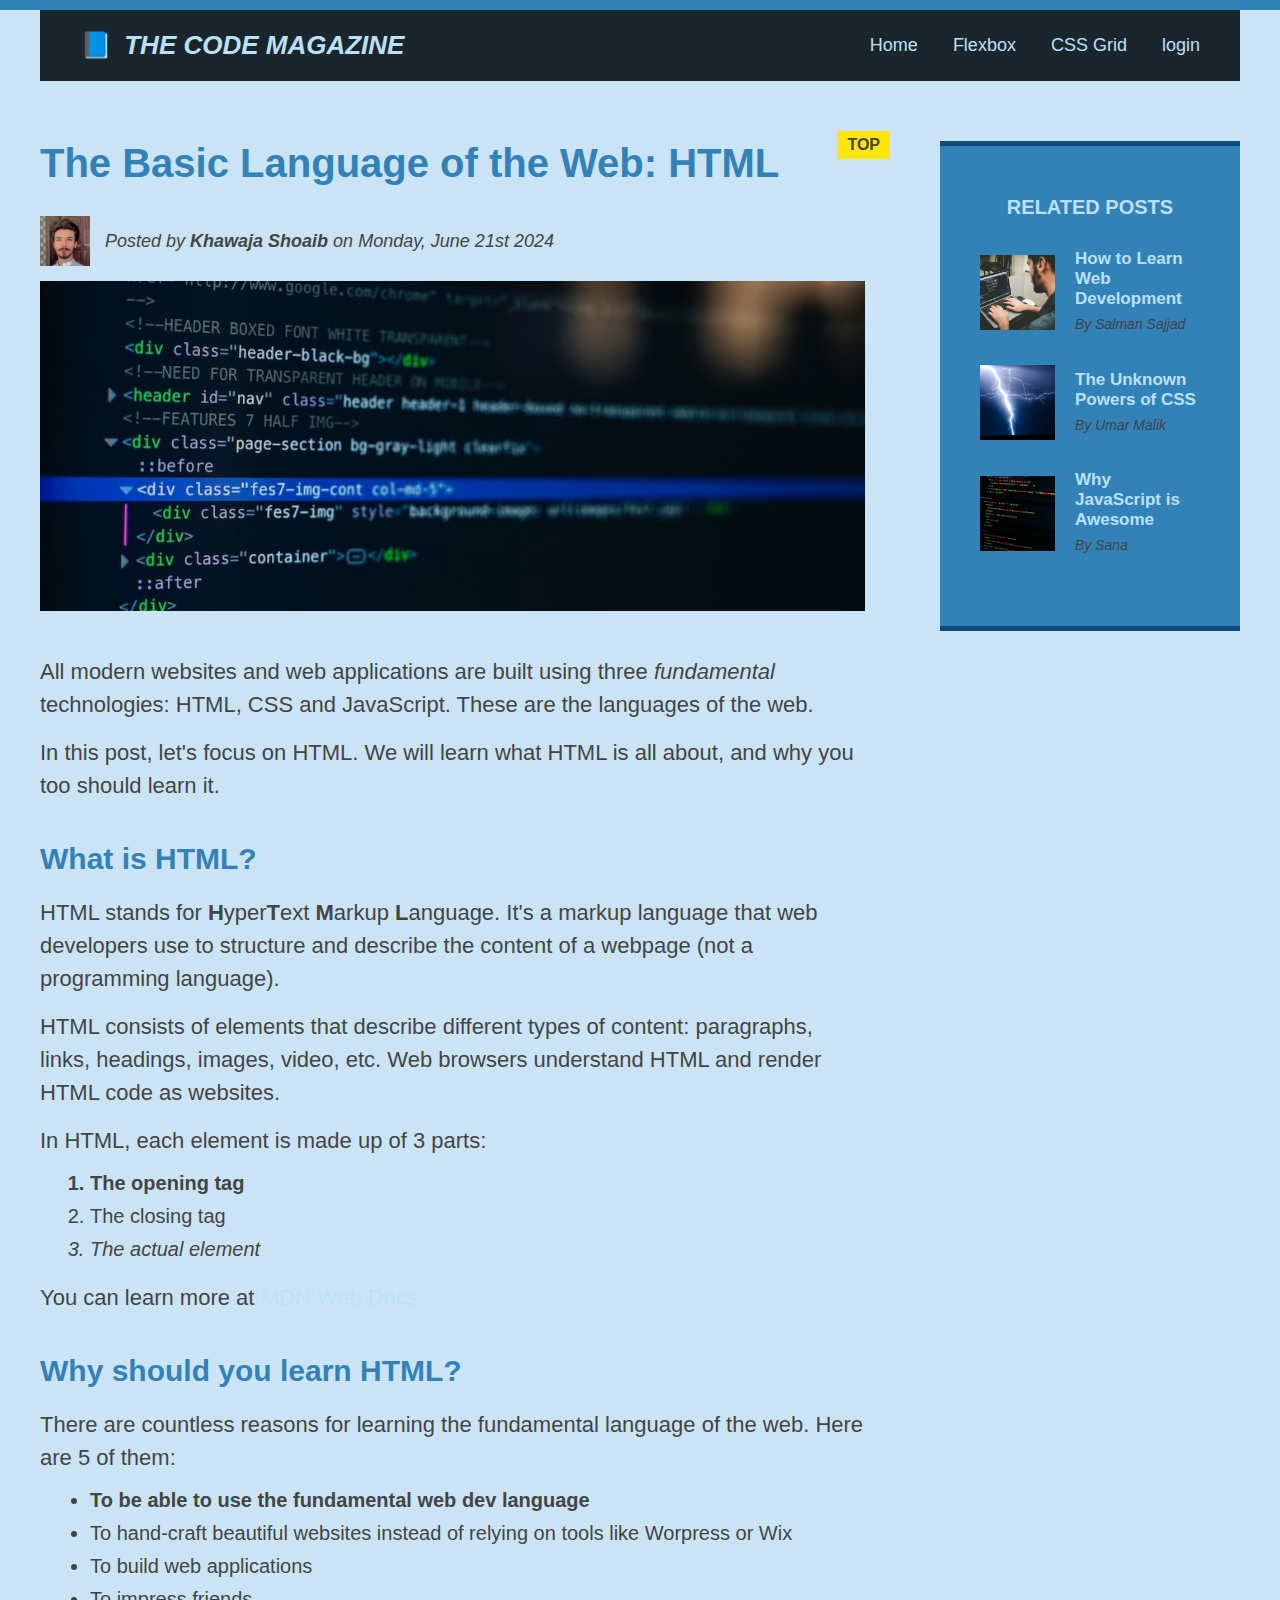
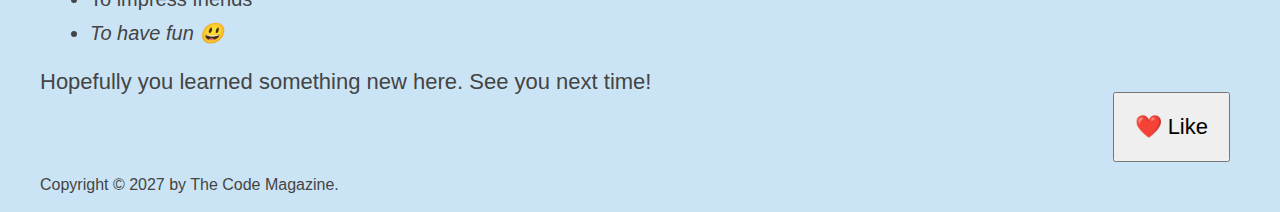
<file: index.html>
<!DOCTYPE html>
<html lang="en">
  <head>
    <meta charset="UTF-8" />
    <link href="style.css" rel="stylesheet" />

    <title>The Basic Language of the Web: HTML</title>
  </head>

  <body>
    <!--
    <h1>The Basic Language of the Web: HTML</h1>
    <h2>The Basic Language of the Web: HTML</h2>
    <h3>The Basic Language of the Web: HTML</h3>
    <h4>The Basic Language of the Web: HTML</h4>
    <h5>The Basic Language of the Web: HTML</h5>
    <h6>The Basic Language of the Web: HTML</h6>
    -->

    <div class="container">
      <header class="main-header clearfix">
        <h1>📘 The Code Magazine</h1>

        <nav>
          <!-- <strong>This is the navigation</strong> -->
          <a href="blog.html">Home</a>
          <a href="flexbox.html">Flexbox</a>
          <a href="css-grid.html">CSS Grid</a>
          <a href="login page/login-page.html">login</a>
        </nav>

        <!-- <div class="clear"></div> -->
      </header>

      <!-- ONLY NECESSARY FOR FLEXBOX -->
      <!-- <div class="row"> -->
      <article>
        <header class="post-header">
          <h2>The Basic Language of the Web: HTML</h2>

          <div class="author-box">
            <img
              src="img/khawaja-shoaib.JPG"
              alt="Headshot of Laura Jones"
              height="50"
              width="50"
              class="author-img"
            />

            <p id="author" class="author">
              Posted by <strong>Khawaja Shoaib</strong> on Monday, June 21st
              2024
            </p>
          </div>

          <img
            src="img/post-img.jpg"
            alt="HTML code on a screen"
            width="500"
            height="200"
            class="post-img"
          />
          <button>❤️ Like</button>
        </header>

        <p>
          All modern websites and web applications are built using three
          <em>fundamental</em>
          technologies: HTML, CSS and JavaScript. These are the languages of the
          web.
        </p>

        <p>
          In this post, let's focus on HTML. We will learn what HTML is all
          about, and why you too should learn it.
        </p>

        <h3>What is HTML?</h3>
        <p>
          HTML stands for <strong>H</strong>yper<strong>T</strong>ext
          <strong>M</strong>arkup <strong>L</strong>anguage. It's a markup
          language that web developers use to structure and describe the content
          of a webpage (not a programming language).
        </p>
        <p>
          HTML consists of elements that describe different types of content:
          paragraphs, links, headings, images, video, etc. Web browsers
          understand HTML and render HTML code as websites.
        </p>
        <p>In HTML, each element is made up of 3 parts:</p>

        <ol>
          <li class="first-li">The opening tag</li>
          <li>The closing tag</li>
          <li>The actual element</li>
        </ol>

        <p>
          You can learn more at
          <a
            href="https://developer.mozilla.org/en-US/docs/Web/HTML"
            target="_blank"
            >MDN Web Docs</a
          >
        </p>

        <h3>Why should you learn HTML?</h3>

        <p>
          There are countless reasons for learning the fundamental language of
          the web. Here are 5 of them:
        </p>

        <ul>
          <li class="first-li">
            To be able to use the fundamental web dev language
          </li>
          <li>
            To hand-craft beautiful websites instead of relying on tools like
            Worpress or Wix
          </li>
          <li>To build web applications</li>
          <li>To impress friends</li>
          <li>To have fun 😃</li>
        </ul>

        <p>Hopefully you learned something new here. See you next time!</p>
      </article>

      <aside>
        <h4>Related posts</h4>

        <ul class="related">
          <li class="related-post">
            <img
              src="img/related-1.jpg"
              alt="Person programming"
              width="75"
              height="75"
            />
            <div>
              <a href="#" class="related-link">How to Learn Web Development</a>
              <p class="related-author">By Salman Sajjad</p>
            </div>
          </li>
          <li class="related-post">
            <img
              src="img/related-2.jpg"
              alt="Lightning"
              width="75"
              height="75"
            />
            <div>
              <a href="#" class="related-link">The Unknown Powers of CSS</a>
              <p class="related-author">By Umar Malik</p>
            </div>
          </li>
          <li class="related-post">
            <img
              src="img/related-3.jpg"
              alt="JavaScript code on a screen"
              width="75"
              height="75"
            />
            <div>
              <a href="#" class="related-link">Why JavaScript is Awesome</a>
              <p class="related-author">By Sana</p>
            </div>
          </li>
        </ul>
      </aside>
      <!-- </div> -->

      <footer>
        <p id="copyright" class="copyright text">
          Copyright &copy; 2027 by The Code Magazine.
        </p>
      </footer>
    </div>
  </body>
</html>
</file>
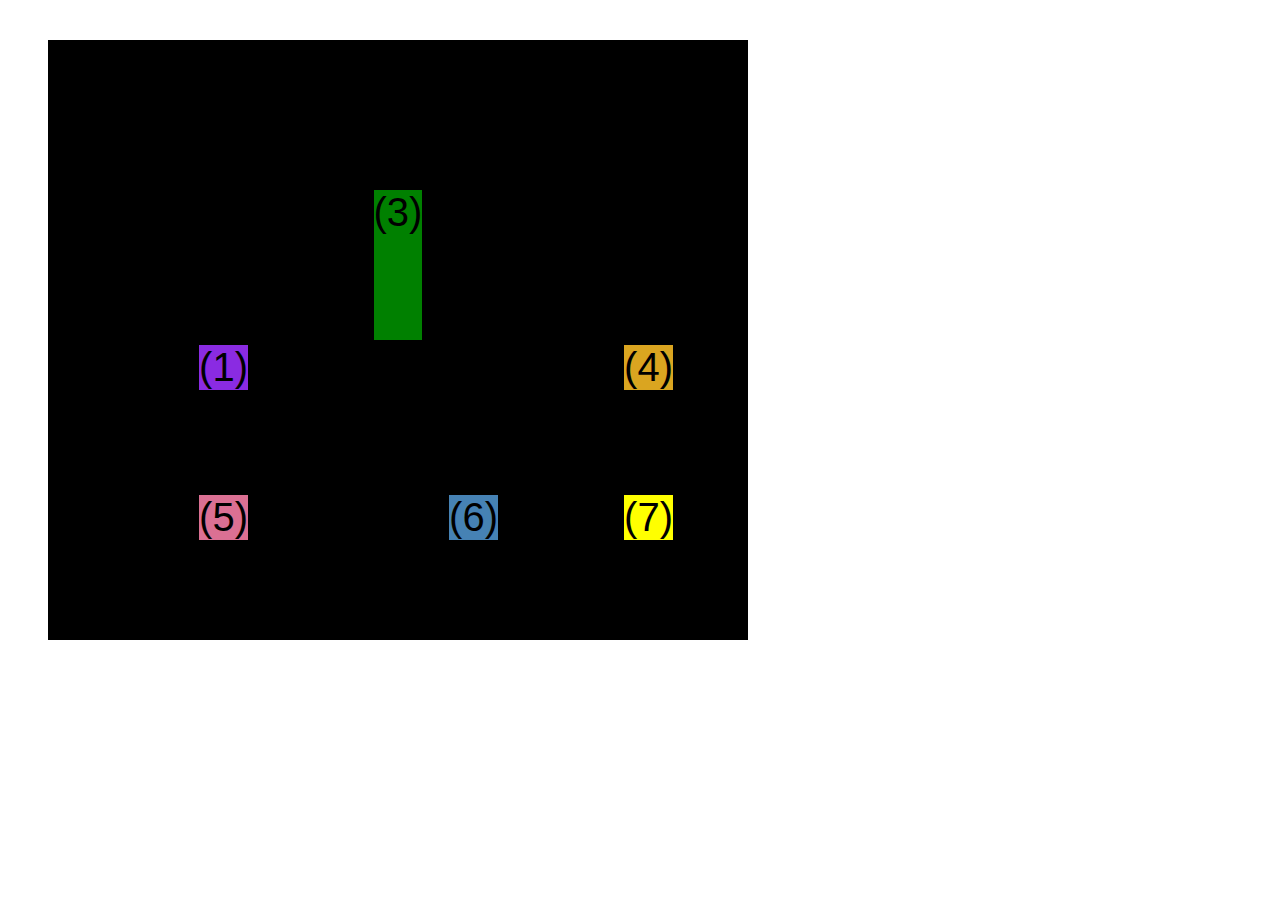
<file: css-grid.html>
<!DOCTYPE html>
<html lang="en">
  <head>
    <meta charset="UTF-8" />
    <meta http-equiv="X-UA-Compatible" content="IE=edge" />
    <meta name="viewport" content="width=device-width, initial-scale=1.0" />
    <title>CSS Grid</title>
    <style>
      .el--1 {
        background-color: blueviolet;
      }
      .el--2 {
        background-color: orangered;
      }
      .el--3 {
        background-color: green;
        height: 150px;
      }
      .el--4 {
        background-color: goldenrod;
      }
      .el--5 {
        background-color: palevioletred;
      }
      .el--6 {
        background-color: steelblue;
      }
      .el--7 {
        background-color: yellow;
      }
      .el--8 {
        background-color: crimson;
      }

      .container--1 {
        /* STARTER */
        font-family: sans-serif;
        background-color: #ddd;
        font-size: 30px;
        margin: 40px;

        /* CSS GRID */
        display: grid;
        /* grid-template-columns: 200px 200px 1fr 1fr; */
        /* grid-template-rows: 300px 200px; */
        /* grid-template-columns: 1fr 1fr 1fr auto; */

        grid-template-columns: repeat(4, 1fr);
        grid-template-rows: 1fr 1fr;
        /* height: 500px; */

        /* gap: 30px; */
        column-gap: 20px;
        row-gap: 40px;

        /* TEMP */
        display: none;
      }

      .el--8 {
        grid-column: 2 / 3;
        /* grid-row: 1 / span 2; */
        grid-row: 1 / 2;
      }

      .el--2 {
        /* grid-column: 1 / 4; */
        /* grid-column: 1 / span 4; */
        grid-column: 1 / -1;
        grid-row: 2;
      }

      .el--6 {
        /* grid-row: 3 / 5; */
      }

      .container--2 {
        /* STARTER */
        font-family: sans-serif;
        background-color: black;
        font-size: 40px;
        margin: 40px;

        width: 700px;
        height: 600px;

        /* CSS GRID */
        display: grid;
        grid-template-columns: 125px 200px 125px;
        grid-template-rows: 250px 100px;
        gap: 50px;

        /* Aligning tracks inside container: distribute empty space */
        justify-content: center;
        /* justify-content: space-between; */
        align-content: center;

        /* Aligning items INSIDE cells: moving items around inside cells */
        align-items: end;
        justify-items: end;
      }

      .el--3 {
        align-self: center;
        justify-self: center;
      }
    </style>
  </head>
  <body>
    <div class="container--1">
      <div class="el el--1">(1) HTML</div>
      <div class="el el--2">(2) and</div>
      <div class="el el--3">(3) CSS</div>
      <div class="el el--4">(4) are</div>
      <div class="el el--5">(5) amazing</div>
      <div class="el el--6">(6) languages</div>
      <!-- <div class="el el--7">(7) to</div> -->
      <div class="el el--8">(8) learn</div>
    </div>

    <div class="container--2">
      <div class="el el--1">(1)</div>
      <div class="el el--3">(3)</div>
      <div class="el el--4">(4)</div>
      <div class="el el--5">(5)</div>
      <div class="el el--6">(6)</div>
      <div class="el el--7">(7)</div>
    </div>
  </body>
</html>
</file>
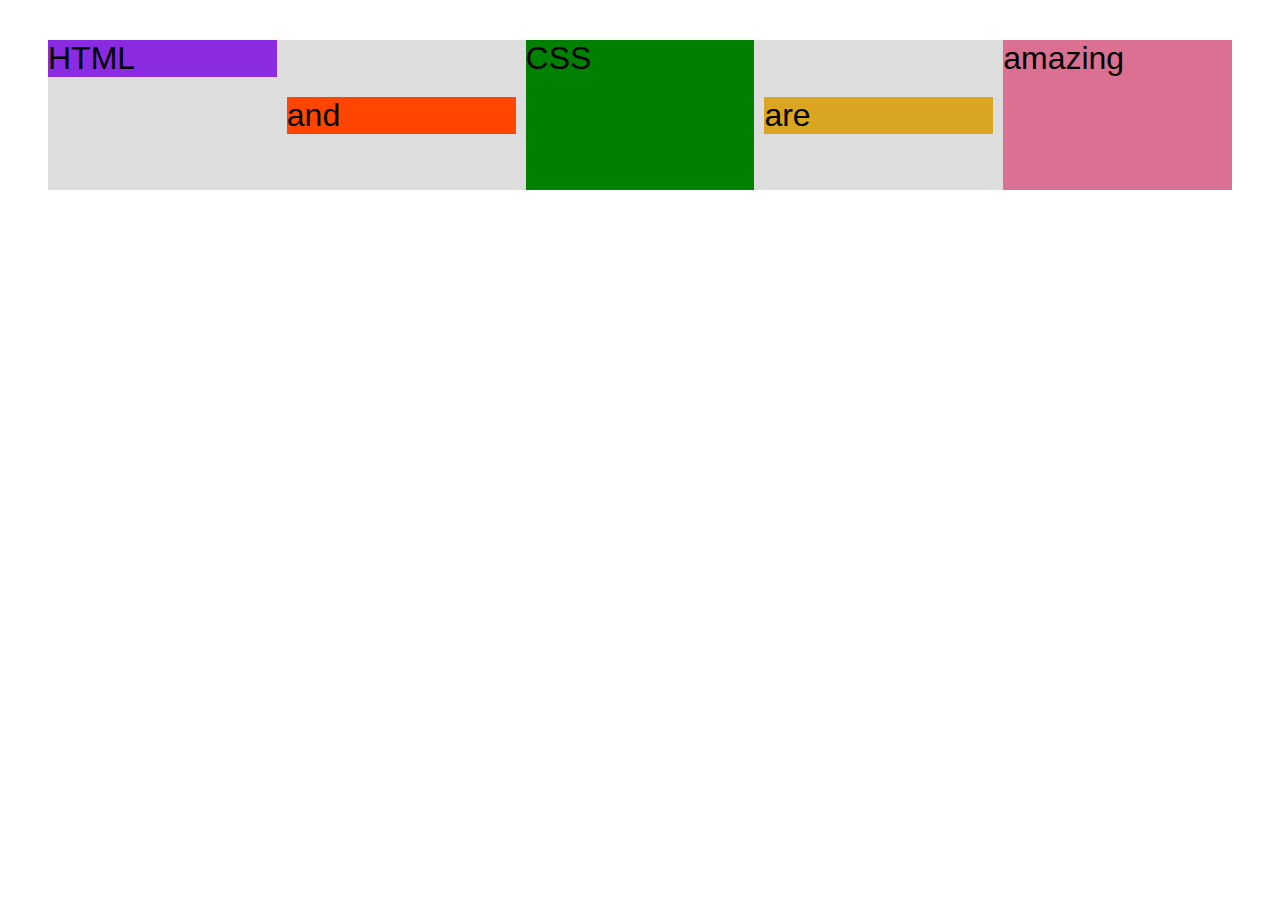
<file: flexbox.html>
<!DOCTYPE html>
<html lang="en">
  <head>
    <meta charset="UTF-8" />
    <meta http-equiv="X-UA-Compatible" content="IE=edge" />
    <meta name="viewport" content="width=device-width, initial-scale=1.0" />
    <title>Flexbox</title>
    <style>
      .el--1 {
        background-color: blueviolet;
      }
      .el--2 {
        background-color: orangered;
      }
      .el--3 {
        background-color: green;
        height: 150px;
      }
      .el--4 {
        background-color: goldenrod;
      }
      .el--5 {
        background-color: palevioletred;
      }
      .el--6 {
        background-color: steelblue;
      }
      .el--7 {
        background-color: yellow;
      }
      .el--8 {
        background-color: crimson;
      }

      .container {
        /* STARTER */
        font-family: sans-serif;
        background-color: #ddd;
        font-size: 32px;
        margin: 40px;

        /* FLEXBOX */
        display: flex;
        align-items: center;
        justify-content: flex-start;
        gap: 10px;
      }

      .el {
        /*
        DEFAULTS:
        flex-grow: 0;
        flex-shrink: 1;
        flex-basis: auto;
        */

        /* flex-basis: 200px; */
        /* flex-shrink: 0; */
        /* flex: 0 0 200px; */

        /* flex-grow: 1; */
        flex: 1;
      }

      .el--1 {
        align-self: flex-start;
        /* order: 2; */
        /* flex-grow: 3; */
      }

      .el--5 {
        align-self: stretch;
        order: 1;
      }

      .el--6 {
        order: -1;
      }
    </style>
  </head>
  <body>
    <div class="container">
      <div class="el el--1">HTML</div>
      <div class="el el--2">and</div>
      <div class="el el--3">CSS</div>
      <div class="el el--4">are</div>
      <div class="el el--5">amazing</div>
      <!-- <div class="el el--6">languages</div> -->
      <!-- <div class="el el--7">to</div>
      <div class="el el--8">learn</div> -->
    </div>
  </body>
</html>
</file>
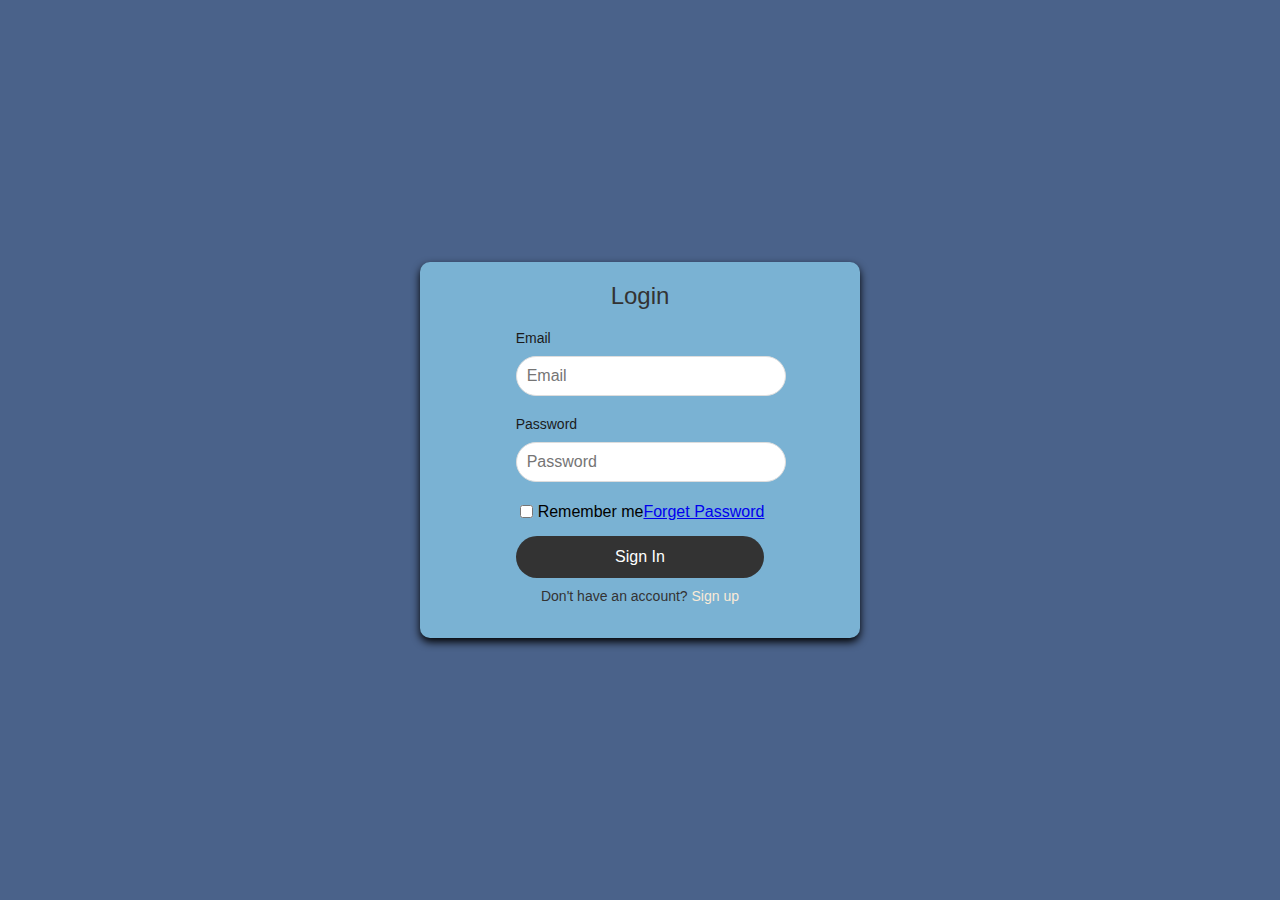
<file: login page/login-page.html>
<!DOCTYPE html>
<html lang="en">
  <head>
    <meta charset="UTF-8" />
    <meta name="viewport" content="width=device-width, initial-scale=1.0" />
    <link rel="stylesheet" href="login-style.css" />
    <link rel="stylesheet" href="login quries.css" />
    <title>Login - Khawaja's Furniture</title>
  </head>
  <body>
    <div class="login-box">
      <header>Login</header>
      <form action="#" method="POST">
        <div class="input-box">
          <label for="email">Email</label>
          <input
            type="text"
            id="email"
            class="input-field"
            placeholder="Email"
            autocomplete="off"
            required
          />
        </div>
        <div class="input-box">
          <label for="password">Password</label>
          <input
            type="password"
            id="password"
            class="input-field"
            placeholder="Password"
            autocomplete="off"
            required
          />
        </div>
        <div class="forget">
          <section class="remember-me">
            <input type="checkbox" id="check" />
            <label for="check">Remember me</label>
          </section>
          <section class="forget-password">
            <a href="#">Forget Password</a>
          </section>
        </div>
        <div class="input-submit">
          <button type="submit" class="submit-btn">Sign In</button>
        </div>
      </form>
      <div class="sign-up-link">
        <p>Don't have an account? <a href="#">Sign up</a></p>
      </div>
    </div>
  </body>
</html>
</file>
<file: style.css>
* {
  /* border-top: 10px solid #1098ad; */
  margin: 0;
  padding: 0;
  box-sizing: border-box;
}

/* PAGE SECTIONS */
body {
  color: #444;
  font-family: sans-serif;

  border-top: 10px solid #3282b8;
  position: relative;
  background-color: #cbe4f5;
}

.container {
  width: 1200px;
  /* margin-left: auto;
  margin-right: auto; */
  margin: 0 auto;
}

.main-header {
  background-color: #1b262c;
  padding: 20px 40px;
  /* margin-bottom: 60px; */
  /* height: 80px; */
}

nav {
  font-size: 18px;
}

.post-header {
  margin-bottom: 40px;
  /* position: relative; */
}

aside {
  background-color: #3282b8;
  border-top: 5px solid #0f4c75;
  border-bottom: 5px solid #0f4c75;
  padding: 50px 40px;
}

/* SMALLER ELEMENTS */
h1 {
  color: #bbe1fa;
}
h2,
h3 {
  color: #3282b8;
}

h1 {
  font-size: 26px;
  text-transform: uppercase;
  font-style: italic;
}

h2 {
  font-size: 40px;
  margin-bottom: 30px;
}

h3 {
  font-size: 30px;
  margin-bottom: 20px;
  margin-top: 40px;
}

h4 {
  color: #bbe1fa;
  border-radius: 50px;
  font-size: 20px;
  text-transform: uppercase;
  text-align: center;
  margin-bottom: 30px;
}

p {
  font-size: 22px;
  line-height: 1.5;
  margin-bottom: 15px;
}

ul,
ol {
  margin-left: 50px;
  margin-bottom: 20px;
}

li {
  font-size: 20px;
  margin-bottom: 10px;
  /* display: inline; */
}

li:last-child {
  margin-bottom: 0;
}

/* footer p {
  font-size: 16px;
} */

/* article header p {
  font-style: italic;
} */

#author {
  font-style: italic;
  font-size: 18px;
}

#copyright {
  font-size: 16px;
}

.related-author {
  font-size: 18px;
  font-weight: bold;
}

/* ul {
  list-style: none;
} */

.related {
  list-style: none;
  margin-left: 0;
}

/* .first-li {
  font-weight: bold;
} */

li:first-child {
  font-weight: bold;
}

li:last-child {
  font-style: italic;
}

li:nth-child(even) {
  /* color: red; */
}

/* Misconception: this won't work! */
article p:first-child {
  color: red;
}

/* Styling links */
a:link {
  color: #bbe1fa;
  text-decoration: none;
}

a:visited {
  /* color: #777; */
  color: #bbe1fa;
}

a:hover {
  color: orangered;
  font-weight: bold;
  text-decoration: underline orangered;
}

a:active {
  background-color: black;
  font-style: italic;
}
/* LVHA */

.post-img {
  width: 100%;
  height: auto;
}

nav a:link {
  /* background-color: orangered;
  margin: 20px;
  padding: 20px;

  display: block; */

  margin-right: 30px;
  display: inline-block;
}

nav a:link:last-child {
  margin-right: 0;
}

button {
  font-size: 22px;
  padding: 20px;
  cursor: pointer;

  position: absolute;
  /* top: 50px;
  left: 50px; */
  bottom: 50px;
  right: 50px;
}

h1::first-letter {
  font-style: normal;
  margin-right: 5px;
}

h3 + p::first-line {
  /* color: red; */
}

h2 {
  /* background-color: orange; */
  position: relative;
}

h2::before {
  content: "TOP";
  background-color: #ffe70e;
  color: #444;
  font-size: 16px;
  font-weight: bold;
  display: inline-block;
  padding: 5px 10px;
  position: absolute;
  top: -10px;
  right: -25px;
}

/* Resolving conflicts */
/* #copyright {
  color: red;
}

.copyright {
  color: blue;
}

.text {
  color: yellow;
}

footer p {
  color: green !important;
} */

/* nav a:link,
nav p {
  font-size: 18px;
} */

/* FLOATS */
/*
.author-img {
  float: left;
  margin-bottom: 20px;
}

.author {
  float: left;
  margin-top: 10px;
  margin-left: 20px;
}

h1 {
  float: left;
}

nav {
  float: right;
}

.clear {
  clear: both;
}

.clearfix::after {
  clear: both;
  content: "";
  display: block;
}

article {
  width: 825px;
  float: left;
}

aside {
  width: 300px;
  float: right;
}

footer {
  clear: both;
}
*/

/* FLEXBOX */
.main-header {
  display: flex;
  align-items: center;
  justify-content: space-between;
}

.author-box {
  display: flex;
  align-items: center;
  margin-bottom: 15px;
}

.author {
  margin-bottom: 0;
  margin-left: 15px;
}

.related-post {
  display: flex;
  align-items: center;
  gap: 20px;
  margin-bottom: 30px;
}

.related-link:link {
  font-size: 17px;
  font-weight: bold;
  font-style: normal;
  margin-bottom: 5px;
  display: block;
}

.related-author {
  margin-bottom: 0;
  font-size: 14px;
  font-weight: normal;
  font-style: italic;
}

/* FLEXBOX LAYOUT */
/* .row {
  display: flex;
  align-items: flex-start;
  gap: 75px;
  margin-bottom: 60px;
}

article {
  flex: 1;
  margin-bottom: 0;
}

aside {
  
  DEFAULTS:
  flex-grow: 0;
  flex-shrink: 1;
  flex-basis: auto;

  flex: 0 0 300px;
} */

/* CSS GRID LAYOUT */
.container {
  display: grid;
  grid-template-columns: 1fr 300px;
  column-gap: 75px;
  row-gap: 60px;
  align-items: start;
}

.main-header {
  /* grid-column: 1 / span 2; */
  grid-column: 1 / -1;
}

article {
}

aside {
}

footer {
  grid-column: 1 / -1;
}
</file>
<file: login page/login-style.css>
body {
  font-family: Arial, sans-serif;
  margin: 0;
  padding: 0;
  background-color: #4a628a;
  display: flex;
  justify-content: center;
  align-items: center;
  height: 100vh;
  flex-direction: column;
}

.logo-container {
  display: flex;
  justify-content: center;
  margin-bottom: 20px;
}

.login-box {
  background-color: #7ab2d3;
  padding: 20px;
  box-shadow: 0 4px 8px rgba(0, 0, 0, 1);
  border-radius: 10px;
  width: 100%;
  max-width: 400px;
  text-align: center;
  display: flex;
  flex-direction: column;
  align-items: center;
}

header {
  font-size: 24px;
  margin-bottom: 20px;
  color: #333;
}

.input-box {
  margin-bottom: 15px;
  text-align: left;
  width: 100%;
}

.input-box label {
  display: block;
  margin-bottom: 5px;
  font-size: 14px;
  color: #1b1b1b;
}

.input-field {
  width: 100%;
  padding: 10px;
  margin: 5px 0;
  font-size: 16px;
  border: 1px solid #ddd;
  border-radius: 50px;
}

.forget {
  display: flex;
  justify-content: space-between;
  width: 100%;
  margin-bottom: 15px;
}

.remember-me,
.forget-password {
  display: flex;
  align-items: center;
}

input[type="checkbox"] {
  margin-right: 5px;
}

.submit-btn {
  width: 100%;
  padding: 12px;
  background-color: #333;
  color: white;
  border: none;
  border-radius: 50px;
  cursor: pointer;
  font-size: 16px;
}

.submit-btn:hover {
  background-color: antiquewhite;
  color: #4d3324;
}

.sign-up-link p {
  margin-top: 10px;
  font-size: 14px;
  color: #333;
}

.sign-up-link a {
  color: antiquewhite;
  text-decoration: none;
}

.sign-up-link a:hover {
  text-decoration: underline;
}
</file>
<file: login page/login quries.css>
/* Responsive Design for Smaller Screens */

/* For Tablets */
@media (max-width: 768px) {
  .login-box {
    padding: 20px;
    max-width: 90%;
  }

  img.logo {
    width: 110px;
  }

  header {
    font-size: 20px;
  }

  .input-field {
    font-size: 14px;
    padding: 8px;
  }

  .submit-btn {
    font-size: 14px;
    padding: 10px;
  }

  .forget {
    flex-direction: column;
    align-items: flex-start;
  }

  .remember-me,
  .forget-password {
    width: 100%;
    margin-bottom: 10px;
  }
}

/* For Phones */
@media (max-width: 480px) {
  .login-box {
    padding-left: 1px;
    padding-right: 1px;
    max-width: 95%;
  }

  img.logo {
    width: 100px;
  }

  header {
    font-size: 22px;
  }

  .input-field {
    font-size: 14px;
    padding: 8px;
  }

  .submit-btn {
    font-size: 14px;
    padding: 10px;
  }

  .forget {
    flex-direction: column;
    align-items: flex-start;
  }

  .remember-me,
  .forget-password {
    width: 100%;
    margin-bottom: 10px;
  }

  .sign-up-link p {
    font-size: 12px;
  }
}
</file>
